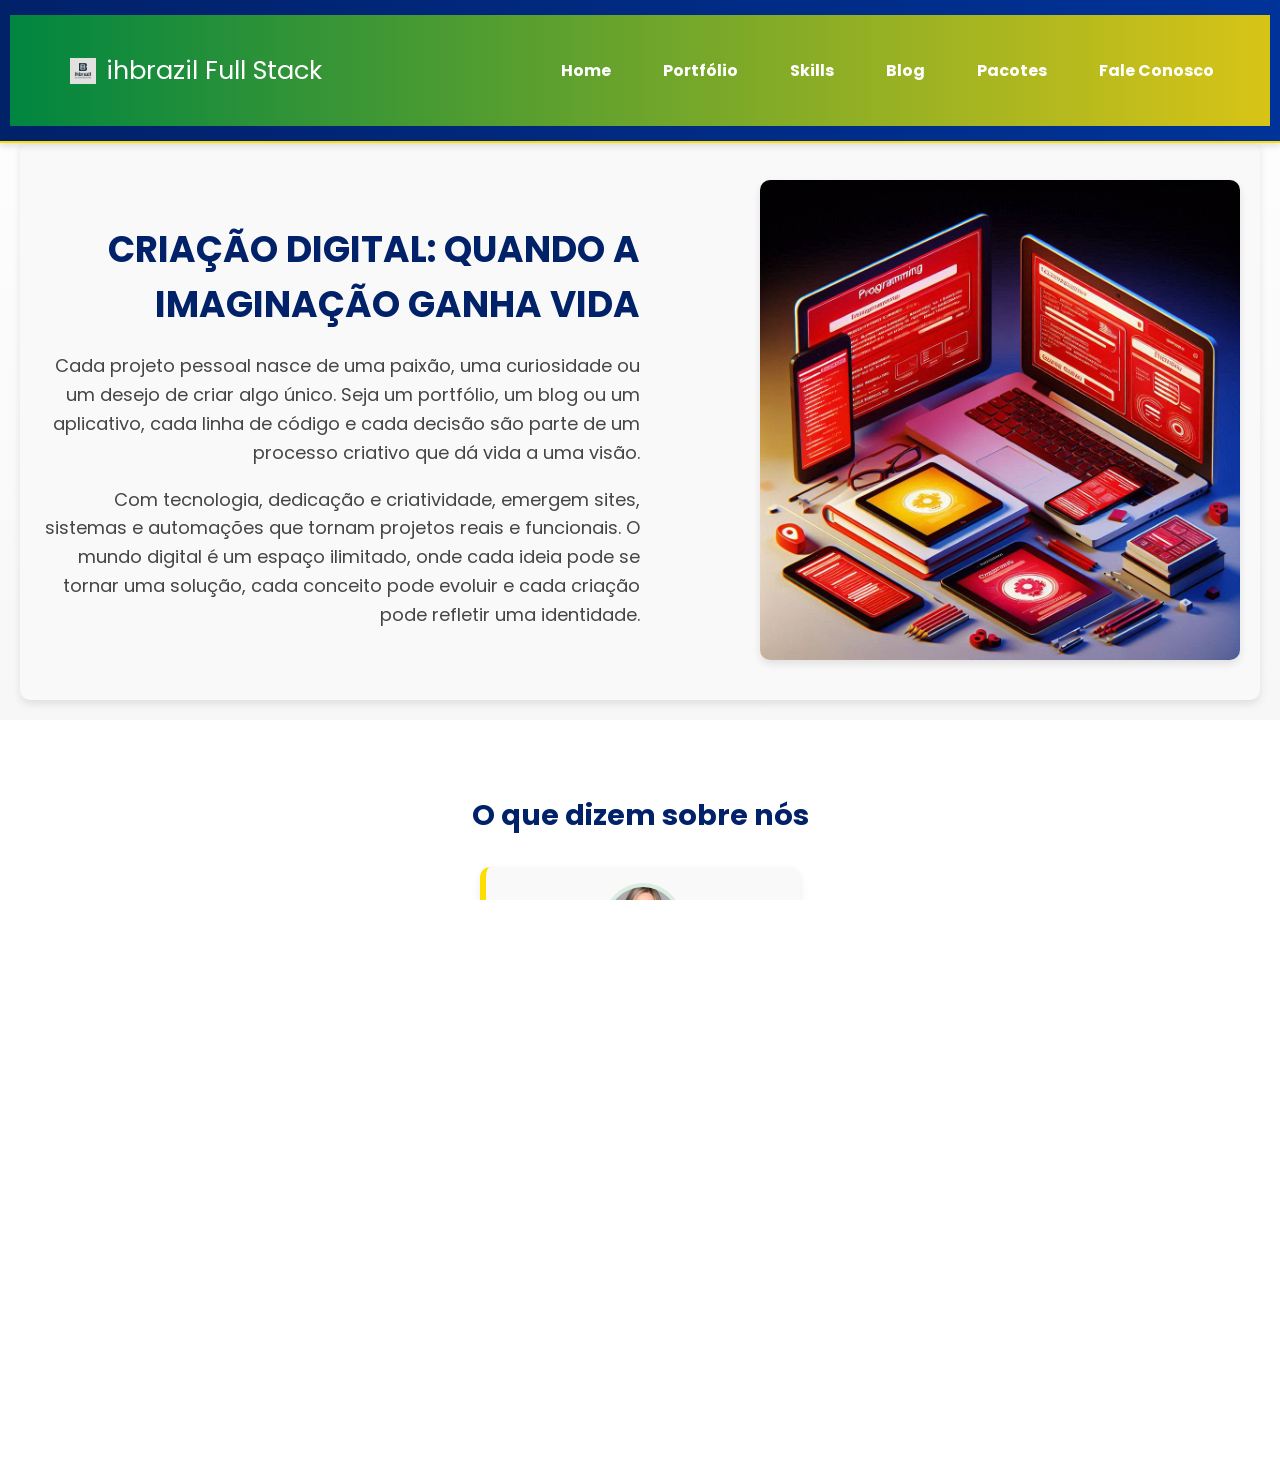
<file: index.html>
<!DOCTYPE html>
<html lang="pt-BR">
<head>
  <!-- Google Analytics -->
  <script async src="https://www.googletagmanager.com/gtag/js?id=G-8DPD3RJVDW"></script>
  <script>
    window.dataLayer = window.dataLayer || [];
    function gtag(){ dataLayer.push(arguments); }
    gtag('js', new Date());
    gtag('config', 'G-8DPD3RJVDW');
  </script>

  <!-- Meta Tags -->
  <meta charset="UTF-8" />
  <meta name="viewport" content="width=device-width, initial-scale=1.0" />
  <meta name="description" content="Desenvolvimento Full Stack de alto nível! A ihbrazil Full Stack cria soluções digitais completas com inovação e eficiência para sua empresa." />
  <meta name="keywords" content="Desenvolvimento Web, Full Stack, Automação, Chatbots, Marketing Digital, Inovação" />
  <meta name="author" content="ihbrazil Full Stack Developer" />

  <!-- Favicon -->
  <link rel="icon" href="./imagens/icones/favicon.ico" type="image/x-icon" />

  <!-- Fonts -->
  <link href="https://fonts.googleapis.com/css2?family=Poppins:wght@400;700&display=swap" rel="stylesheet" />

  <!-- Stylesheets -->
  <link rel="stylesheet" href="./css/estilos.css" />
  <link rel="stylesheet" href="./css/responsivo_celular.css" />
  <link rel="stylesheet" href="./css/responsivo_tablet.css" />
  <link rel="stylesheet" href="./css/menu_sanduiche.css" />

  <!-- Title -->
  <title>Portfólio ihbrazil Full Stack</title>
</head>
<body>
  <header class="topo">
    <nav class="navbar">
      <div class="container_logo">
        <img src="./imagens/ihbrazilfullstack-logo.jpg" alt="logo ihbrazil Full Stack" title="logo ihbrazil Full Stack" />
        <p>ihbrazil Full Stack</p>
      </div>

      <div class="menu" id="menu">
        <a href="index.html">Home</a>
        <a href="portfolio.html">Portfólio</a>
        <a href="skills.html">Skills</a>
        <a href="blog.html">Blog</a>
        <a href="pacotes.html">Pacotes</a>
        <a href="contato.html">Fale Conosco</a>
      </div>

      <button class="sanduiche" id="sanduiche" aria-label="Abrir menu">
        <span></span><span></span><span></span>
      </button>
    </nav>
  </header>

  <main>
    <section class="main-section">
      <div class="portfolio-text">
        <h1>Criação Digital: Quando a Imaginação Ganha Vida</h1>
        <p>Cada projeto pessoal nasce de uma paixão, uma curiosidade ou um desejo de criar algo único. Seja um portfólio, um blog ou um aplicativo, cada linha de código e cada decisão são parte de um processo criativo que dá vida a uma visão.</p>
        <p>Com tecnologia, dedicação e criatividade, emergem sites, sistemas e automações que tornam projetos reais e funcionais. O mundo digital é um espaço ilimitado, onde cada ideia pode se tornar uma solução, cada conceito pode evoluir e cada criação pode refletir uma identidade.</p>
      </div>

      <div class="portfolio-image">
        <img src="./imagens/agencia-de-tecnologia.png" alt="Imagem do portfólio" />
      </div>
    </section>

    <!-- Depoimentos -->
    <section class="depoimentos-section">
      <h2>O que dizem sobre nós</h2>
      <div class="depoimentos-carousel">
          <div class="depoimento">
          <img src="./imagens/maria.png" alt="Maria Fernanda" />
          <p>"A ihbrazil Full Stack modernizou nossa comunicação e marketing no turismo com tecnologia eficiente. A automação otimizou a experiência dos clientes. Recomendo!!"</p>
          <span><strong>– Maria Fernanda</strong><br />Guia de Turismo Nacional e Internacional</span>
          </div>
          <div class="depoimento">
          <img src="./imagens/rosania.png" alt="Rosania" />
          <p>"A ihbrazil Full Stack transformou nossa presença digital com um site moderno e automatizou nosso atendimento via WhatsApp. Revolucionou nossa comunicação!"</p>
          <span><strong>– Rosania (Rô)</strong><br />Agência Rô Turismo e Eventos</span>
          </div>
          <div class="depoimento">
          <img src="./imagens/img-2.png" alt="Cliente C" />
          <p>"Nos ajudaram a transformar nossa ideia em um site incrível! Atendimento e qualidade impecáveis. Recomendo fortemente!"</p>
          <span><strong>– Agência Rô Turismo e Eventos</strong></span>
          </div>
      </div>
    </section>

    <section>
      <div class="cta-buttons">
        <button onclick="window.location.href='contato.html#formulario-de-projeto'">
          Inicie seu projeto
        </button>
        <button onclick="window.open('https://api.whatsapp.com/send?phone=+5532991538912&text=Olá, gostaria de saber mais sobre os serviços oferecidos pela ihbrazil Agência Full Stack.', '_blank')">
          Fale pelo nosso WhatsApp
        </button>
      </div>
    </section>
  </main>

  <footer class="footer">
    <p>
      © 2025 ihbrazil Full Stack — Transformando ideias em realidade digital.
      <a href="https://www.devmedia.com.br/join/?member=isaias-36&ebook=manual" target="_blank" rel="noopener noreferrer">Seja um Programador DevMedia</a>
    </p>
  </footer>
  
  <!-- Scripts -->
  <script src="js/menuSanduiche.js"></script>
  <!--<script src="js/cadastraLeads.js"></script>-->
  <!-- Depoimentos automáticos -->
  <script src="js/depoimentosAutomaticos.js"></script>
</body>
</html>
</file>
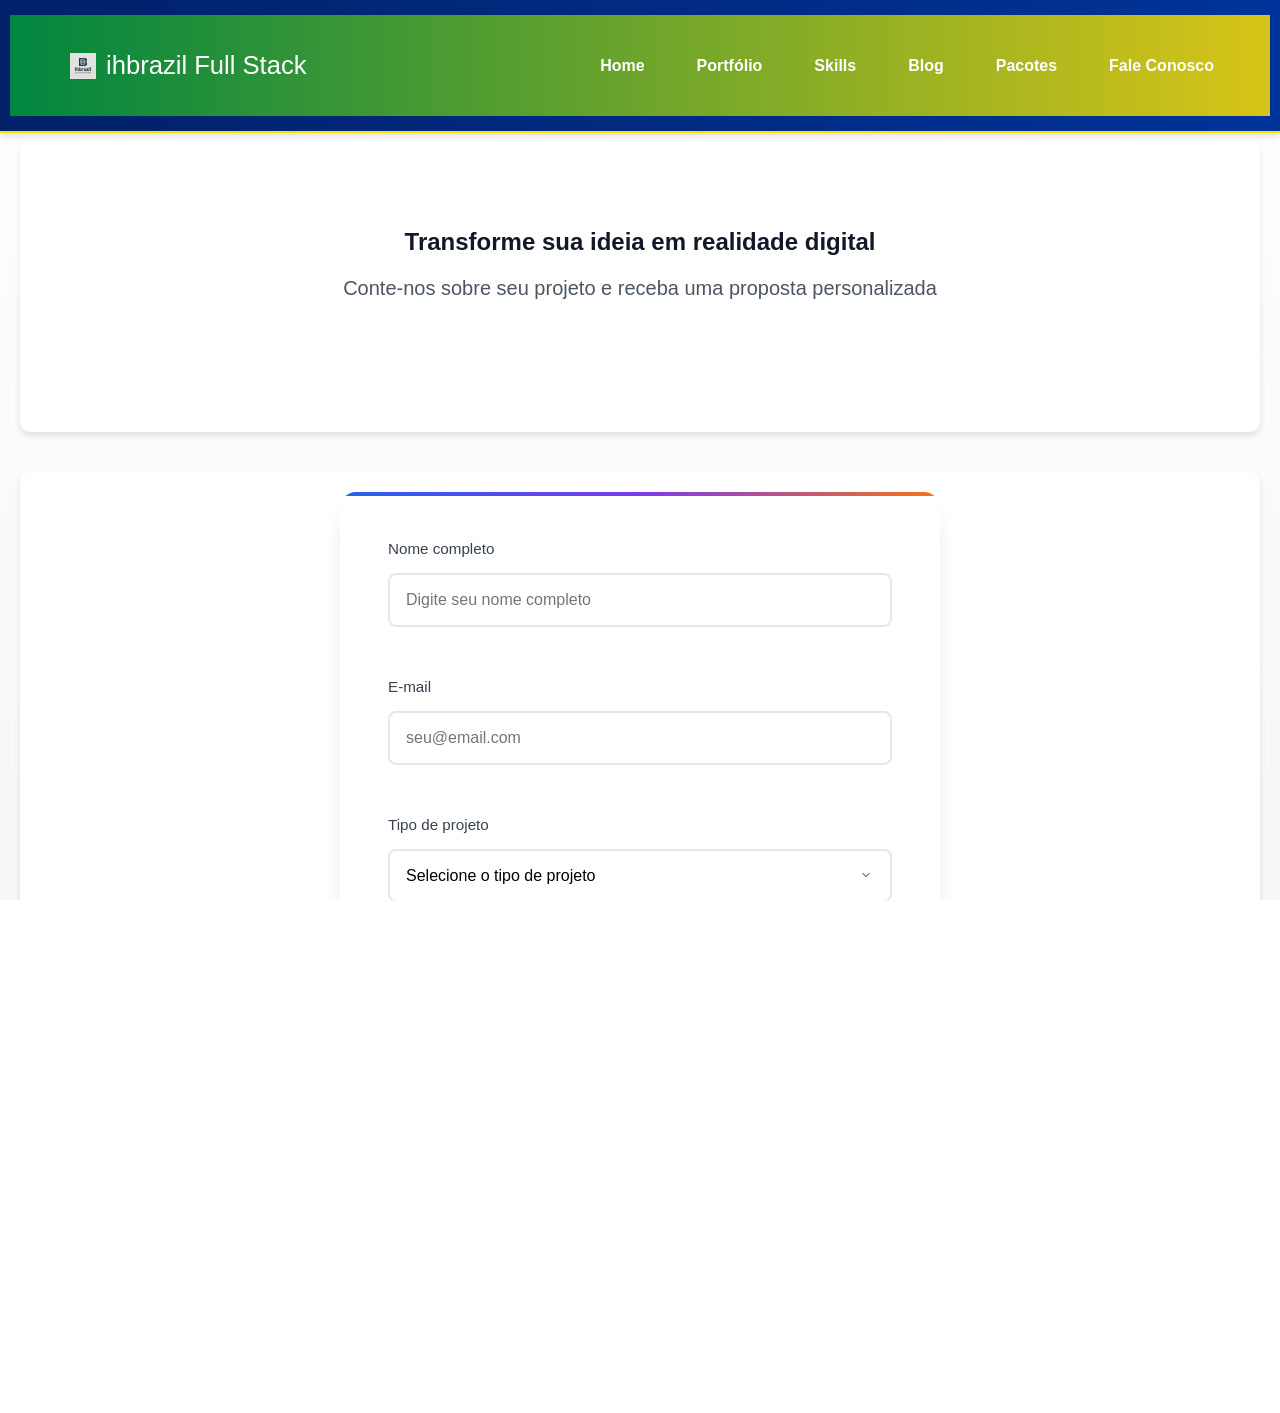
<file: contato.html>
<!DOCTYPE html>
<html lang="pt-BR">
<head>
    <!-- Google tag (gtag.js) -->
    <script async src="https://www.googletagmanager.com/gtag/js?id=G-8DPD3RJVDW"></script>
    <script>
        window.dataLayer = window.dataLayer || [];
        function gtag(){ dataLayer.push(arguments); }
        gtag('js', new Date());
        gtag('config', 'G-8DPD3RJVDW');
    </script>

    <!-- Meta Tags -->
    <meta charset="UTF-8" />
    <meta name="viewport" content="width=device-width, initial-scale=1.0" />
    <meta name="description" content="Entre em contato com a ihbrazil Full Stack. Soluções digitais completas com inovação e eficiência para o seu negócio." />
    <meta name="keywords" content="Contato, Full Stack, Desenvolvimento Web, Automação, WhatsApp, Marketing" />
    <meta name="author" content="ihbrazil Full Stack Developer" />
  
    <!-- Favicon -->
    <link rel="icon" href="./imagens/icones/favicon.ico" type="image/x-icon" />

    <!-- Fonts -->
    

    <!-- Stylesheets -->
    <link rel="stylesheet" href="./css/estilos.css" />
    <link rel="stylesheet" href="./css/responsivo_celular.css" />
    <link rel="stylesheet" href="./css/responsivo_tablet.css" />
    <link rel="stylesheet" href="./css/menu_sanduiche.css" />
    <link rel="stylesheet" href="./css/estilo-contato.css" />

    <!-- Title -->
    <title>Contato | ihbrazil Full Stack</title>
</head>

<body>
    <header class="topo">
        <nav class="navbar">
        <div class="container_logo">
            <img src="./imagens/ihbrazilfullstack-logo.jpg" alt="logo ihbrazil Full Stack" title="logo ihbrazil Full Stack" />
            <p>ihbrazil Full Stack</p>
        </div>

        <div class="menu" id="menu">
            <a href="index.html">Home</a>
            <a href="portfolio.html">Portfólio</a>
            <a href="skills.html">Skills</a>
            <a href="blog.html">Blog</a>
            <a href="pacotes.html">Pacotes</a>
            <a href="contato.html">Fale Conosco</a>
        </div>

        <button class="sanduiche" id="sanduiche" aria-label="Abrir menu">
            <span></span><span></span><span></span>
        </button>
        </nav>
    </header>

    <!-- Conteúdo Principal -->
    <main style="padding-top: 120px;">
        <!-- Seção de introdução -->
        <section class="container-hero">
            <div id="formulario-de-projeto" >
                <div class="hero-section">
                <h2 class="hero-title">Transforme sua ideia em realidade digital</h2>
                <p class="hero-subtitle">Conte-nos sobre seu projeto e receba uma proposta personalizada</p>
            </div>
        </section>

        <!-- Formulário de Projeto -->
        <section class="container-formulario">
        <div class="form-container">
            <form id="leadForm" class="lead-form">
            <div class="form-group">
                <label for="nome" class="form-label">Nome completo</label>
                <input 
                    type="text" 
                    id="nome" 
                    name="nome" 
                    class="form-input" 
                    placeholder="Digite seu nome completo"
                    required
                >
                <div class="error-message" id="nome-error"></div>
            </div>

            <div class="form-group">
                <label for="email" class="form-label">E-mail</label>
                <input 
                    type="email" 
                    id="email" 
                    name="email" 
                    class="form-input" 
                    placeholder="seu@email.com"
                    required
                >
                <div class="error-message" id="email-error"></div>
            </div>

            <div class="form-group">
                <label for="tipo_de_projeto" class="form-label">Tipo de projeto</label>
                <select 
                    id="tipo_de_projeto" 
                    name="tipo_de_projeto" 
                    class="form-select" 
                    required
                >
                    <option value="">Selecione o tipo de projeto</option>
                    <option value="Site Institucional">Site Institucional</option>
                    <option value="E-commerce">E-commerce</option>
                    <option value="Aplicação Web">Aplicação Web</option>
                </select>
                <div class="error-message" id="tipo_de_projeto-error"></div>
            </div>

            <div class="form-group">
                <label for="detalhes_adicionais" class="form-label">Detalhes adicionais</label>
                <textarea 
                    id="detalhes_adicionais" 
                    name="detalhes_adicionais" 
                    class="form-textarea" 
                    placeholder="Descreva seu projeto, funcionalidades desejadas, prazo, orçamento ou qualquer informação relevante..."
                    rows="5"
                    required
                ></textarea>
                <div class="error-message" id="detalhes_adicionais-error"></div>
            </div>

            <button type="submit" class="submit-btn" id="submitBtn">
                <span class="btn-text">Enviar Projeto</span>
                <div class="loading-spinner" id="loadingSpinner"></div>
            </button>
            </form>

            <div class="success-message" id="successMessage">
                <div class="success-icon">✓</div>
                <h3>Projeto enviado com sucesso!</h3>
                <p>Recebemos suas informações e entraremos em contato em breve.</p>
            </div>

            <div class="error-alert" id="errorAlert">
                <div class="error-icon">!</div>
                <h3>Erro ao enviar projeto</h3>
                <p id="errorMessage">Ocorreu um erro inesperado. Tente novamente.</p>
            </div>
        </div>
        
        </section>
    </main>
    <!-- Fim do Conteúdo Principal -->

    <footer class="footer">
        <p>
        © 2025 ihbrazil Full Stack — Transformando ideias em realidade digital.
        <a href="https://www.devmedia.com.br/join/?member=isaias-36&ebook=manual" target="_blank" rel="noopener noreferrer">Seja um Programador DevMedia</a>
        </p>
    </footer>

    <!-- Scripts -->
    <!-- Cadastro de Leads -->
    <script src="js/cadastraLeads.js"></script>
    <!-- Menu Sanduiche -->
    <script src="js/menuSanduiche.js"></script>
</body>
</html>
</file>
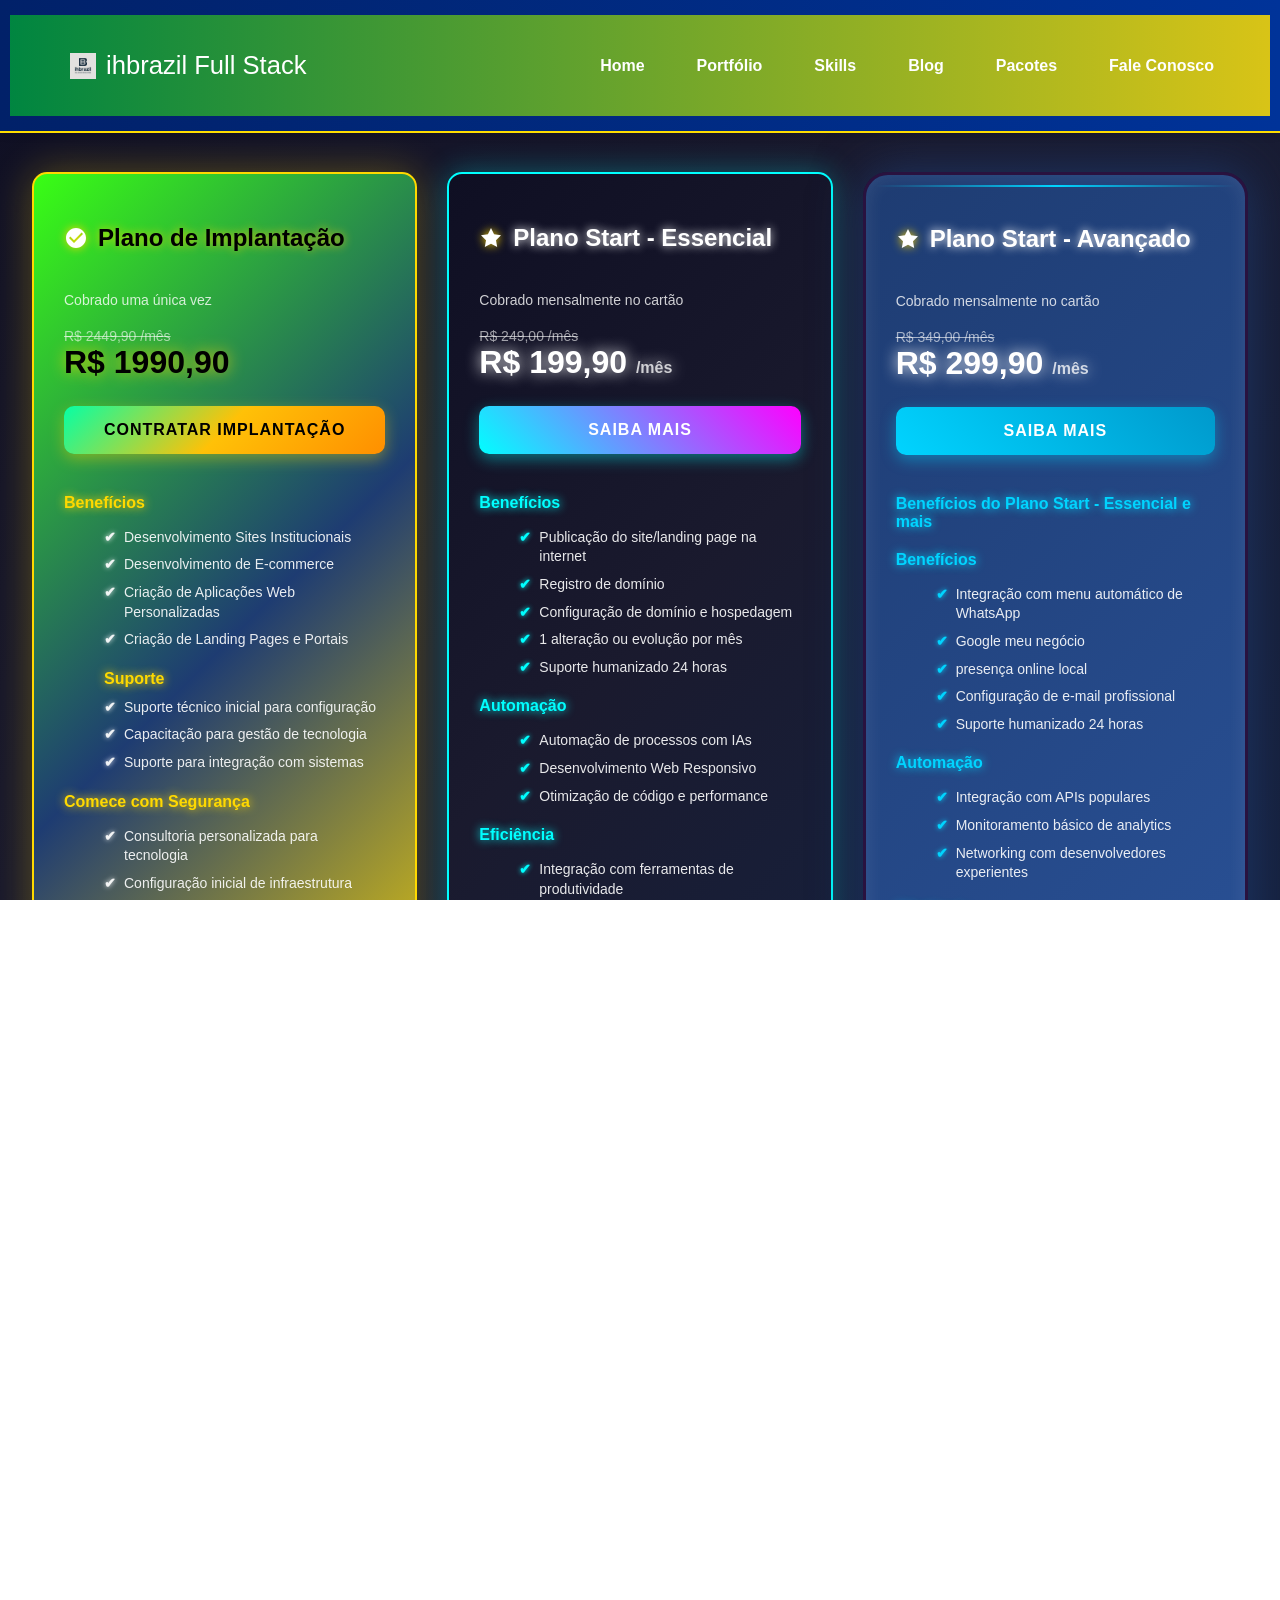
<file: pacotes.html>
<!DOCTYPE html>
<html lang="pt-BR">
<head>
    <!-- Google tag (gtag.js) -->
    <script
        async src="https://www.googletagmanager.com/gtag/js?id=G-8DPD3RJVDW">
    </script>
    <script>
        window.dataLayer = window.dataLayer || [];
        function gtag(){dataLayer.push(arguments);}
        gtag('js', new Date());

        gtag('config', 'G-8DPD3RJVDW');
    </script>
    <!-- Google tag (gtag.js) -->
    <!-- meta tags -->
    <meta charset="UTF-8">
    <meta
        name="viewport"
        content="width=device-width, initial-scale=1.0">
    <meta 
        name="description" 
        content="Banners de Preço - 4 Designs Premium para planos de implantação e serviços digitais. Descubra nossos pacotes com preços especiais e benefícios exclusivos."
    >
    <meta
        name="keywords"
        content="Banners de Preço, Planos de Implantação, Serviços Digitais, Preços Especiais, Benefícios Exclusivos"
    >
    <meta
        name="author"
        content="ihbrazil Full Stack Developer">
    <!-- Favicon -->
    <link rel="icon" href="./imagens/icones/favicon.ico" type="image/x-icon">
    <!-- Google Fonts -->
    <link href="https://fonts.googleapis.com/css2?family=Poppins:wght@400;700&display=swap" rel="stylesheet">
    <!-- css Stylesheets -->
    <link rel="stylesheet" href="./css/estilos.css">
    <link rel="stylesheet" href="./css/responsivo_celular.css">
    <link rel="stylesheet" href="./css/responsivo_tablet.css">
    <link rel="stylesheet" href="./css/menu_sanduiche.css">
    <link rel="stylesheet" href="./css/estilo-pacotes.css">
    <!-- Page Title -->
    <title>Banners de Preço - 4 Designs Premium</title>
</head>
<body>
    <!-- Cabeçalho padrão -->
    <header class="topo">
        <!-- Menu Sanduiche -->
        <nav class="navbar">
            <div class="container_logo">
              <img src="./imagens/ihbrazilfullstack-logo.jpg" alt="logo ihbrazil Full Stack" title="logo ihbrazil Full Stack">
              <p>ihbrazil Full Stack</p>
            </div>
            <div class="menu" id="menu">
                <a href="index.html">Home</a>
                <a href="portfolio.html">Portfólio</a>
                <a href="skills.html">Skills</a>
                <a href="blog.html">Blog</a>
                <a href="pacotes.html">Pacotes</a>
                <a href="contato.html">Fale Conosco</a>
            </div>
            <div class="sanduiche" id="sanduiche" aria-label="Open menu" tabindex="0">
                <span></span>
                <span></span>
                <span></span>
            </div>
        </nav>
        <!-- Fim do menu Sanduiche -->
    </header>

    <main>
        <!-- Pacotes Section -->
        <div class="container">
            <div class="banner-implantacao">
                <div class="plan-header">
                    <svg class="plan-icon" viewBox="0 0 24 24" fill="currentColor">
                        <path d="M12 2C6.48 2 2 6.48 2 12s4.48 10 10 10 10-4.48 10-10S17.52 2 12 2zm-2 15l-5-5 1.41-1.41L10 14.17l7.59-7.59L19 8l-9 9z"/>
                    </svg>
                    <h2 class="plan-title">Plano de Implantação</h2>
                </div>
                <p class="plan-subtitle">Cobrado uma única vez</p>
                <div class="price-section">
                    <div class="old-price">R$ 2449,90 /mês</div>
                    <div class="current-price">R$ 1990,90</div>
                </div>
                <button class="cta-button">Contratar Implantação</button>
                <div class="section-title">Benefícios</div>
                <ul class="features">
                    <li>Desenvolvimento Sites Institucionais</li>
                    <li>Desenvolvimento de E-commerce</li>
                    <li>Criação de Aplicações Web Personalizadas</li>
                    <li>Criação de Landing Pages e Portais</li>
                <div class="section-title">Suporte</div>    
                    <li>Suporte técnico inicial para configuração</li>
                    <li>Capacitação para gestão de tecnologia</li>
                    <li>Suporte para integração com sistemas</li>
                </ul>
                <div class="section-title">Comece com Segurança</div>
                <ul class="features">
                    <li>Consultoria personalizada para tecnologia</li>
                    <li>Configuração inicial de infraestrutura</li>
                    <li>Treinamento para uso de ferramentas digitais</li>
                    <li>Suporte técnico para dúvidas iniciais</li>
                    <li>Treinamento para escalabilidade do projeto</li>
                </ul>
            </div>

            <!-- Banner 1 - Cyber Neon Start -->
            <div class="banner-1">
                <div class="plan-header">
                    <svg class="plan-icon" viewBox="0 0 24 24" fill="currentColor">
                        <path d="M12 2l3.09 6.26L22 9.27l-5 4.87 1.18 6.88L12 17.77l-6.18 3.25L7 14.14 2 9.27l6.91-1.01L12 2z"/>
                    </svg>
                    <h2 class="plan-title">Plano Start - Essencial</h2>
                </div>
                <p class="plan-subtitle">Cobrado mensalmente no cartão</p>

                <div class="price-section">
                    <div class="old-price">R$ 249,00 /mês</div>
                    <div class="current-price">R$ 199,90 <span class="price-period">/mês</span></div>
                </div>

                <button class="cta-button">Saiba Mais</button>

                <div class="section-title">Benefícios</div>
                <ul class="features">
                    <li>Publicação do site/landing page na internet</li>
                    <li>Registro de domínio</li>
                    <li>Configuração de domínio e hospedagem</li>
                    <li>1 alteração ou evolução por mês</li>
                    <li>Suporte humanizado 24 horas</li>
                </ul>

                <div class="section-title">Automação</div>
                <ul class="features">
                    <li>Automação de processos com IAs</li>
                    <li>Desenvolvimento Web Responsivo</li>
                    <li>Otimização de código e performance</li>
                </ul>

                <div class="section-title">Eficiência</div>
                <ul class="features">
                    <li>Integração com ferramentas de produtividade</li>
                    <li>Automação de processos internos com APIs</li>
                    <li>Monitoramento básico de desempenho</li>
                </ul>
            </div>

            <!-- Banner 2 - Electric Blue Start -->
            <div class="banner-2">
                <div class="plan-header">
                    <svg class="plan-icon" viewBox="0 0 24 24" fill="currentColor">
                        <path d="M12 2l3.09 6.26L22 9.27l-5 4.87 1.18 6.88L12 17.77l-6.18 3.25L7 14.14 2 9.27l6.91-1.01L12 2z"/>
                    </svg>
                    <h2 class="plan-title">Plano Start - Avançado</h2>
                </div>
                <p class="plan-subtitle">Cobrado mensalmente no cartão</p>

                <div class="price-section">
                    <div class="old-price">R$ 349,00 /mês</div>
                    <div class="current-price">R$ 299,90 <span class="price-period">/mês</span></div>
                </div>

                <button class="cta-button">Saiba Mais</button>

                <div class="section-title">Benefícios do Plano Start - Essencial e mais</div>

                <div class="section-title">Benefícios</div>
                <ul class="features">
                    <li>Integração com menu automático de WhatsApp</li>
                    <li>Google meu negócio</li>
                    <li>presença online local</li>
                    <li>Configuração de e-mail profissional</li>
                    <li>Suporte humanizado 24 horas</li>
                </ul>

                <div class="section-title">Automação</div>
                <ul class="features">
                    <li>Integração com APIs populares</li>
                    <li>Monitoramento básico de analytics</li>
                    <li><bold>Networking</bold> com desenvolvedores experientes</li>
                </ul>

                <div class="section-title">Eficiência</div>
                <ul class="features">
                    <li>Integração com redes sociais e serviços digitais</li>
                    <li>Configuração de painel administrativo personalizado</li>
                    <li>Suporte humanizado para dúvidas e ajustes</li>
                </ul>
            </div>

            <!-- Banner 3 - Miami Vice Prime -->
            <div class="banner-3">
                <div class="plan-header">
                    <svg class="plan-icon" viewBox="0 0 24 24" fill="currentColor">
                        <path d="M12 2C6.48 2 2 6.48 2 12s4.48 10 10 10 10-4.48 10-10S17.52 2 12 2zm-2 15l-5-5 1.41-1.41L10 14.17l7.59-7.59L19 8l-9 9z"/>
                    </svg>
                    <h2 class="plan-title">Plano Prime - Standard</h2>
                </div>
                <p class="plan-subtitle">Cobrado mensalmente no cartão</p>

                <div class="price-section">
                    <div class="old-price">R$ 449,90 /mês</div>
                    <div class="current-price">R$ 399,80 <span class="price-period">/mês</span></div>
                </div>

                <button class="cta-button">Saiba Mais</button>

                <div class="section-title">Benefícios do Plano Start - Avançado e mais</div>

                <div class="section-title">Mapeamento de comportamento do usuário</div>
                <ul class="features">
                    <li>Testes A/B para otimização</li>
                    <li>Mapa de calor</li>
                    <li>Medir tráfico do site</li>
                    <li>Relatórios mensais de desempenho</li>
                </ul>

                <div class="section-title">Google Analytics e Marketing Digital</div>
                <ul class="features">
                    <li>Configuração avançada do Google Analytics</li>
                    <li>Relatórios personalizados de marketing</li>
                    <li>Estratégias de SEO e presença digital</li>
                    <li>Campanhas de anúncios otimizadas</li>
                </ul>

                <div class="section-title">Conecte-se ao Mercado com Prime</div>
                <ul class="features">
                    <li>Suporte técnico especializado</li>
                    <li>Relatórios e métricas de desempenho</li>
                    <li>Estratégias para inovação contínua</li>
                </ul>
            </div>

            <!-- Banner 4 - Dark Neon Prime -->
            <div class="banner-4">
                <div class="plan-header">
                    <svg class="plan-icon" viewBox="0 0 24 24" fill="currentColor">
                        <path d="M12 2C6.48 2 2 6.48 2 12s4.48 10 10 10 10-4.48 10-10S17.52 2 12 2zm-2 15l-5-5 1.41-1.41L10 14.17l7.59-7.59L19 8l-9 9z"/>
                    </svg>
                    <h2 class="plan-title">Plano Prime - Premium</h2>
                </div>
                <p class="plan-subtitle">Cobrado mensalmente no cartão</p>

                <div class="price-section">
                    <div class="old-price">R$ 1449,90 /mês</div>
                    <div class="current-price">R$ 999,80 <span class="price-period">/mês</span></div>
                </div>

                <button class="cta-button">Saiba Mais</button>

                <div class="section-title">Benefícios do Plano Prime - Standard e mais</div>

                <div class="section-title">Benefícios</div>
                <ul class="features">
                    <li>captação de leads - Aprenda a captar clientes</li>
                    <li>envio de newsletter</li>
                    <li>sistema de gestão de leads</li>
                    <li>configuração de servidores e bancos de dados</li>
                    <li>Otimização de performance e segurança</li>
                </ul>

                <div class="section-title">Infraestrutura Tecnológica</div>
                <ul class="features">
                    <li>Gerenciamento de banco de dados e servidores</li>
                    <li>Implementação de segurança avançada</li>
                    <li>Escalabilidade para projetos de alto tráfego</li>
                </ul>

                <div class="section-title">Desenvolvimento Full Stack</div>
                <ul class="features">
                    <li>Criação de sistemas personalizados</li>
                    <li>Desenvolvimento de APIs e integração com plataformas externas</li>
                    <li>Otimização de código para alta performance</li>
                </ul>
            </div>
        </div>
    </main>
    <!-- Footer -->
     <footer class="footer">
        <p>
        © 2025 ihbrazil Full Stack - Transformando ideias em realidade digital.
        <a href="https://www.devmedia.com.br/join/?member=isaias-36&ebook=manual" target="_blank">Seja um Programador DevMedia</a>
        </p>
    </footer>
    <!-- Scripts  -->
    <script src="js/menuSanduiche.js"></script>
</body>
</html>
</file>
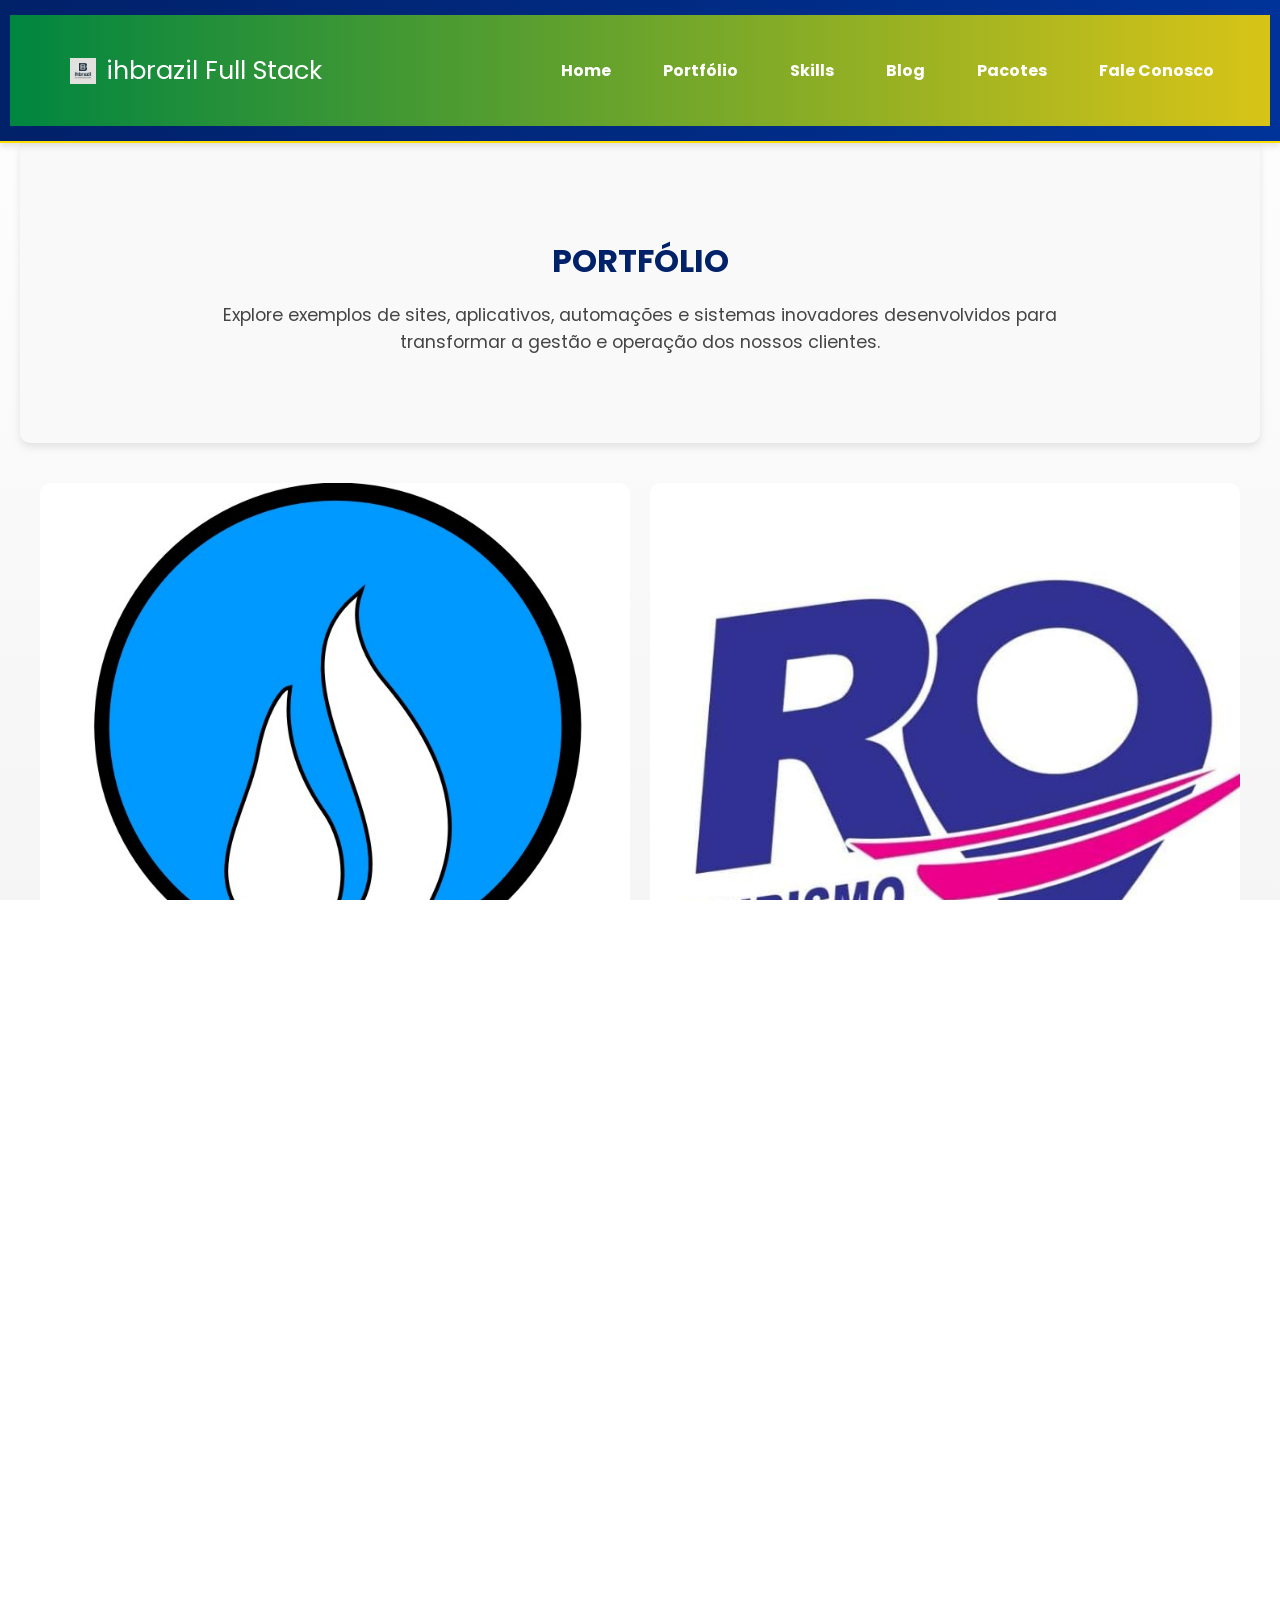
<file: portfolio.html>
<!DOCTYPE html>
<html lang="pt-BR">
<head>
    <!-- Google tag -->
    <script async src="https://www.googletagmanager.com/gtag/js?id=G-8DPD3RJVDW"></script>
    <script>
      window.dataLayer = window.dataLayer || [];
      function gtag(){ dataLayer.push(arguments); }
      gtag('js', new Date());
      gtag('config', 'G-8DPD3RJVDW');
    </script>

    <!-- Meta Tags -->
    <meta charset="UTF-8" />
    <meta name="viewport" content="width=device-width, initial-scale=1.0" />
    <meta name="description" content="Portfólio de projetos da ihbrazil Full Stack: sites, sistemas, automações e mais." />
    <meta name="keywords" content="Portfólio, Full Stack, Web, Aplicações, Automação, Desenvolvimento" />
    <meta name="author" content="ihbrazil Full Stack Developer" />
    
    <!-- Favicon -->
    <link rel="icon" href="./imagens/icones/favicon.ico" type="image/x-icon" />

    <!-- Google Fonts -->
    <link href="https://fonts.googleapis.com/css2?family=Poppins:wght@400;700&display=swap" rel="stylesheet" />

    <!-- Stylesheets -->
    <link rel="stylesheet" href="./css/estilos.css" />
    <link rel="stylesheet" href="./css/responsivo_celular.css" />
    <link rel="stylesheet" href="./css/responsivo_tablet.css" />
    <link rel="stylesheet" href="./css/menu_sanduiche.css" />
    <link rel="stylesheet" href="./css/estilo-portfolio.css" />

    <!-- Title -->
    <title>Portfólio | ihbrazil Full Stack</title>
</head>

<body>
  <header class="topo">
    <nav class="navbar">
      <div class="container_logo">
        <img src="./imagens/ihbrazilfullstack-logo.jpg" alt="logo ihbrazil Full Stack" />
        <p>ihbrazil Full Stack</p>
      </div>

      <div class="menu" id="menu">
        <a href="index.html">Home</a>
        <a href="portfolio.html">Portfólio</a>
        <a href="skills.html">Skills</a>
        <a href="blog.html">Blog</a>
        <a href="pacotes.html">Pacotes</a>
        <a href="contato.html">Fale Conosco</a>
      </div>

      <button class="sanduiche" id="sanduiche" aria-label="Abrir menu">
        <span></span><span></span><span></span>
      </button>
    </nav>
  </header>

  <main style="padding-top: 120px;">
    <section class="main-section">
      <div class="portfolio-text examples-portfolio">
        <h1>Portfólio</h1>
        <p>Explore exemplos de sites, aplicativos, automações e sistemas inovadores desenvolvidos para transformar a gestão e operação dos nossos clientes.</p>
      </div>
    </section>

    <!-- Galeria de imagens -->
    <section class="portfolio_section">
      <div class="container">
        <div class="linha-de-imagem">
          <div class="container_imagem">
            <img src="./imagens/img-1.png" alt="Projeto Prevênus" class="image" />
            <div class="overlay">
              <div class="botao_imagem">
                <a href="https://prevenus.com.br" target="_blank">Veja mais</a>
              </div>
            </div>
          </div>

          <div class="container_imagem">
            <img src="./imagens/img-2.png" alt="Site Ro Turismo" class="image" />
            <div class="overlay">
              <div class="botao_imagem">
                <a href="https://ro-turismo-eventos.vercel.app/" target="_blank">Veja mais</a>
              </div>
            </div>
          </div>
        </div>

        <div class="linha-de-imagem">
          <div class="container_imagem">
            <img src="./imagens/img-3.png" alt="Área de downloads Prevênus" class="image" />
            <div class="overlay">
              <div class="botao_imagem">
                <a href="https://www.prevenus.com.br/Downloads" target="_blank">Veja mais</a>
              </div>
            </div>
          </div>

          <div class="container_imagem">
            <img src="./imagens/img-4.png" alt="Sistema interno Prevênus" class="image" />
            <div class="overlay">
              <div class="botao_imagem">
                <a href="https://www.prevenus.com.br/Downloads" target="_blank">Veja mais</a>
              </div>
            </div>
          </div>

          <div class="container_imagem">
            <img src="./imagens/img-5.png" alt="Palpiteiro App" class="image" />
            <div class="overlay">
              <div class="botao_imagem">
                <a href="https://palpiteiro-flex-puce.vercel.app/" target="_blank">Veja mais</a>
              </div>
            </div>
          </div>
        </div>

        <div class="botao">
          <a href="https://github.com/Ihbrazil" target="_blank">Veja mais no GitHub</a>
        </div>
      </div>
    </section>

    <!-- Repositórios do GitHub -->
    <section class="github-section">
      <h2 class="titulo">Projetos do GitHub</h2>
      <div id="repositorios" class="repositorio-container"></div>
    </section>
  </main>

  <footer class="footer">
    <p>
      © 2025 ihbrazil Full Stack — Transformando ideias em realidade digital.
      <a href="https://www.devmedia.com.br/join/?member=isaias-36&ebook=manual" target="_blank">Seja um Programador DevMedia</a>
    </p>
  </footer>

  <!-- GitHub API -->
  <script>
    async function carregarRepositorios() {
      try {
        const resposta = await fetch("https://api.github.com/users/ihbrazil/repos");
        const repositorios = await resposta.json();
        const container = document.getElementById("repositorios");

        repositorios.slice(0, 6).forEach(repo => {
          const card = document.createElement("div");
          card.className = "repositorio-card";
          card.innerHTML = `
            <h3>${repo.name}</h3>
            <p>${repo.description || "Projeto sem descrição."}</p>
            <a href="${repo.html_url}" target="_blank">Ver no GitHub</a>
          `;
          container.appendChild(card);
        });
      } catch (e) {
        console.error("Erro ao carregar repositórios:", e);
      }
    }

    carregarRepositorios();
  </script>

  <script src="js/menuSanduiche.js"></script>
</body>
</html>
</file>
<file: css/estilos.css>
/* ================================
   ESTILOS GERAIS
================================ */
/* Layout base */
* {
  box-sizing: border-box;
}

html, body {
  height: 100%;
  margin: 0;
  padding: 0;
  font-family: 'Poppins', sans-serif;
  background: linear-gradient(to bottom, #ffffff, #f5f5f5);
  max-width: 100vw;
  overflow-x: hidden;
}

body {
  display: flex;
  flex-direction: column;
}

main {
  flex: 1;
  display: flex;
  flex-direction: column;
  padding-top: 120px; /* altura do topo fixo */
}

/* ================================
   TOPO FIXO
================================ */
.topo {
  background: linear-gradient(to right, #012169, #003399);
  padding: 15px 10px;
  border-bottom: 2px solid #fedd00;
  position: fixed;
  top: 0;
  left: 0;
  width: 100%;
  z-index: 10;
  box-shadow: 0 4px 6px rgba(0, 0, 0, 0.1);
}

/* ================================
   LOGO E MENU
================================ */
.container_logo {
  display: flex;
  align-items: center;
  justify-content: center;
  padding: 20px;
  flex-wrap: wrap;
  gap: 10px;
}

.container_logo img {
  width: 26px;
  height: 26px;
}

.container_logo p {
  color: #fff;
  font-size: 1.6rem;
  margin: 0;
}

.menu {
  display: flex;
  justify-content: center;
  flex-wrap: wrap;
  gap: 1rem;
  padding: 10px 0;
}

.menu a {
  text-decoration: none;
  color: #fff;
  font-weight: bold;
  padding: 0.75rem 1.25rem;
  transition: color 0.3s ease;
}

.menu a:hover {
  color: #fedd00;
}

/* ================================
   SEÇÃO PRINCIPAL
================================ */
.main-section {
  display: flex;
  flex-direction: row;
  flex-wrap: wrap;
  justify-content: flex-end;
  align-items: center;
  text-align: right;
  padding: 40px 20px;
  background-color: #f9f9f9;
  border-radius: 10px;
  margin: 20px;
  gap: 10%;
  box-shadow: 0 4px 8px rgba(0, 0, 0, 0.1);
}

.portfolio-text {
  flex: 1;
  max-width: 60%;
}

.portfolio-text h1 {
  font-size: 36px;
  color: #012169;
  margin-bottom: 20px;
  text-transform: uppercase;
}

.portfolio-text p {
  font-size: 18px;
  color: #454545;
  line-height: 1.6;
}

/* ================================
   IMAGEM
================================ */
.portfolio-image {
  flex: 1;
  max-width: 40%;
  display: flex;
  justify-content: flex-end;
}

.portfolio-image img {
  max-width: 100%;
  height: auto;
  border-radius: 10px;
  box-shadow: 0 4px 8px rgba(0, 0, 0, 0.1);
  transition: transform 0.3s ease;
}

.portfolio-image img:hover {
  transform: scale(1.05);
}

/* ================================
   BOTÕES DE AÇÃO
================================ */
.cta-buttons {
  display: flex;
  flex-direction: row;
  justify-content: center;
  align-items: center;
  gap: 15px;
  margin: 20px 0;
}

.cta-buttons button{
  padding: 12px 30px;
  font-size: 18px;
  border: none;
  border-radius: 5px;
  background-color: #fedd00;
  color: #012169;
  font-weight: bold;
  cursor: pointer;
  transition: all 0.3s ease-in-out;
  box-shadow: 0 4px 6px rgba(0, 0, 0, 0.1);
}

.cta-buttons button:hover {
  background-color: #012169;
  color: #fff;
  transform: translateY(-2px);
  box-shadow: 0 6px 10px rgba(0, 0, 0, 0.2);
}

/* ================================
   FORMULÁRIO
================================ */
.container-formulario {
  background-color: #fff;
  border-radius: 10px;
  box-shadow: 0 4px 6px rgba(0, 0, 0, 0.1);
  padding: 20px;
  margin: 20px;
}

.container-formulario h2 {
  font-size: 24px;
  margin-bottom: 20px;
}

form label {
  display: block;
  margin-bottom: 8px;
  font-weight: bold;
  color: #012169;
}

form input,
form select,
form textarea {
  width: 100%;
  padding: 10px;
  margin-bottom: 15px;
  border: 1px solid #ccc;
  border-radius: 5px;
  font-size: 16px;
}

form button[type="submit"] {
  background-color: #fedd00;
  color: #012169;
  font-size: 18px;
  padding: 12px 20px;
  border: none;
  border-radius: 5px;
  cursor: pointer;
  transition: background-color 0.3s ease;
}

form button[type="submit"]:hover {
  background-color: #012169;
  color: #fff;
}

/* ================================
   RODAPÉ
================================ */
footer {
  background: linear-gradient(to right, #012169, #003399);
  color: #f5f5f5;
  text-align: center;
  padding: 20px;
  font-size: 16px;
  text-shadow: 1px 1px 2px rgba(0, 0, 0, 0.3);
}

.footer a {
  color: #fedd00;
  text-decoration: none;
  transition: color 0.3s ease;
}

/* ================================
   RESPONSIVIDADE
================================ */
@media only screen and (max-width: 600px) {
  main {
    padding-top: 140px;
  }

  .container_logo {
    flex-direction: column;
    text-align: center;
  }

  .menu {
    flex-direction: column;
    align-items: center;
  }

  .main-section {
    flex-direction: column;
    text-align: center;
    padding: 20px 12px;
    gap: 20px;
  }

  .portfolio-text {
    max-width: 100%;
    margin-bottom: 10px;
  }

  .portfolio-text h1 {
    font-size: 24px;
    margin-bottom: 10px;
    line-height: 1.2;
  }

  .portfolio-text p {
    font-size: 14.5px;
    line-height: 1.4;
    margin: 5px 0;
  }

  .portfolio-image {
    max-width: 90%;
    justify-content: center;
    margin: 0;
  }

  .cta-buttons {
    flex-direction: column;
    gap: 10px;
  }

  .cta-buttons button {
    font-size: 16px;
    padding: 10px;
  }
}

/* ================================
   DEPOIMENTOS
================================ */
.depoimentos-section {
  padding: 50px 20px;
  background-color: #ffffff;
  text-align: center;
}

.depoimentos-section h2 {
  font-size: 1.8rem;
  margin-bottom: 30px;
  color: #012169;
}

.depoimentos-carousel {
  display: flex;
  flex-wrap: wrap;
  gap: 24px;
  justify-content: center;
}

.depoimento {
  background: #f9f9f9;
  border-left: 6px solid #fedd00;
  border-radius: 10px;
  padding: 20px;
  width: 320px;
  box-shadow: 0 4px 10px rgba(0,0,0,0.08);
  text-align: center;
  position: relative;
  display: none; /* controlado via JS */
}

.depoimento img {
  width: 72px;
  height: 72px;
  object-fit: cover;
  border-radius: 50%;
  margin-bottom: 15px;
  box-shadow: 0 0 0 4px #00973920;
}

.depoimento p {
  font-size: 0.95rem;
  color: #333;
  margin-bottom: 10px;
  font-style: italic;
  line-height: 1.5;
}

.depoimento span {
  font-size: 0.85rem;
  color: #555;
}
</file>
<file: css/responsivo_celular.css>
/* Configuração para dispositivos móveis (tela pequena) */
@media only screen and (max-width: 600px) {
    /* Topo da página */
    .topo {
      padding: 10px 5px; /* Reduz o espaçamento interno */
      border-bottom: 1px solid #fedd00; /* Cor amarela bandeira do Brasil*/; /* Diminui a espessura da borda */
      box-shadow: 0 2px 4px rgba(0, 0, 0, 0.1); /* Sombra mais leve */
    }
  
    .container_logo {
      flex-direction: row; /* Alinha os elementos em coluna */
      padding: 10px; /* Reduz o padding */
    }
  
    .container_logo img {
      width: 20px; /* Reduz o tamanho da imagem */
      height: 20px;
      margin-bottom: 5px; /* Adiciona espaçamento inferior */
    }
  
    .container_logo p {
      font-size: 18px; /* Reduz o tamanho da fonte */
      text-align: center; /* Centraliza o texto */
    }
  
    .links {
      font-size: 14px; /* Reduz o tamanho da fonte dos links */
      padding: 5px; /* Adiciona espaçamento interno */
    }
  
    .container_img_divulgacao img {
      max-width: 90%; /* Limita o tamanho da imagem no topo */
      height: auto; /* Mantém a proporção da imagem */
    }
  
    /* Seção apresentação da página */
    .secao_apresentacao {
      padding: 100px 10px 50px; /* Reduz o espaçamento interno */
      gap: 20px; /* Diminui o espaço entre os elementos */
    }
  
    .container_texto_apresentacao {
      max-width: 100%; /* Garante que ocupe toda a largura da tela */
      padding: 0 10px; /* Adiciona espaçamento lateral interno */
    }
  
    .container_texto_apresentacao h1 {
      font-size: 24px; /* Reduz o tamanho da fonte para títulos */
      letter-spacing: 1.5px; /* Ajusta o espaçamento entre letras */
      margin-bottom: 15px; /* Diminui o espaçamento inferior */
      text-align: center; /* Centraliza o texto */
    }
  
    .container_texto_apresentacao p {
      font-size: 16px; /* Texto menor para melhor adaptação */
      line-height: 1.4em; /* Ajusta o espaçamento entre as linhas */
      padding: 0 10px; /* Adiciona espaçamento lateral interno */
      text-align: center; /* Centraliza o texto */
    }
  
    .lista_servicos {
      flex-direction: column; /* Reorganiza itens em uma única coluna */
      gap: 15px; /* Diminui o espaçamento entre os itens */
    }
  
    .lista_servicos li {
      flex: 1 1 100%; /* Faz cada item ocupar toda a largura */
      padding: 10px; /* Reduz o espaçamento interno */
      justify-content: flex-start; /* Alinha os itens à esquerda */
    }
  
    .lista_servicos li img {
      margin-right: 8px; /* Reduz a distância entre o ícone e o texto */
      width: 20px; /* Reduz o tamanho do ícone */
      height: 20px;
    }
  
    .lista_servicos li p {
      font-size: 14px; /* Fonte menor para se adaptar ao espaço */
    }
  
    .container_img_guia {
      max-width: 100%; /* Garante que a imagem ocupe toda a largura disponível */
    }
  
    .container_img_guia img {
      border-radius: 8px; /* Adiciona bordas arredondadas */
      width: 100%; /* Mantém proporção da imagem */
      height: auto; /* Ajusta altura automaticamente */
    }
  
    /* Seção beneficios */
    .secao_beneficios {
      padding: 30px 10px; /* Reduz o padding para caber melhor na tela */
      gap: 20px; /* Menor espaçamento entre os elementos */
    }
  
    .secao_beneficios div h2 {
      font-size: 20px; /* Reduz o tamanho do título */
      margin-bottom: 15px; /* Diminui o espaçamento abaixo do título */
      text-align: center; /* Centraliza o texto para melhorar o layout */
    }
  
    .lista_beneficios {
      flex-direction: column; /* Alinha os itens em uma única coluna */
      gap: 15px; /* Reduz o espaçamento entre os itens */
      width: 100%; /* Garante que ocupe toda a largura disponível */
    }
  
    .lista_beneficios li {
      flex: 1 1 100%; /* Cada item ocupa a largura total */
      padding: 10px; /* Espaçamento interno ajustado */
      font-size: 14px; /* Reduz o tamanho da fonte */
      text-align: left; /* Mantém o alinhamento à esquerda */
    }
  
    /* Seção destinos */
    .secao_destinos {
      padding: 30px 10px; /* Reduz o espaçamento interno */
      gap: 20px; /* Reduz o espaço entre os elementos */
    }
  
    .container_destinos {
      flex-direction: column; /* Alinha os cartões em coluna */
      gap: 20px; /* Menor espaçamento entre os cartões */
    }
  
    .card_destinos {
      flex: 1 1 100%; /* Cada cartão ocupa toda a largura */
      border: 1px solid gainsboro;
      padding: 10px; /* Adiciona padding para melhor espaçamento */
    }
  
    .card_destinos h3 {
      font-size: 18px; /* Reduz o tamanho do título */
      padding: 10px 0px; /* Menor espaçamento */
    }
  
    .card_destinos img {
      width: 100%; /* Garante que a imagem preencha o cartão */
      height: auto; /* Mantém a proporção da imagem */
      border-radius: 5px; /* Adiciona cantos arredondados */
    }
  
    .card_destinos p {
      font-size: 14px; /* Fonte menor para melhor legibilidade */
      line-height: 20px; /* Ajusta o espaçamento entre linhas */
      padding: 0px 10px 10px; /* Reduz o espaçamento interno */
    }
  
    .moldura {
      height: auto; /* Ajusta a altura automaticamente */
      padding: 10px; /* Reduz o padding interno */
    }
  
    .subtitulo {
      font-size: 18px; /* Reduz o tamanho da fonte do subtítulo */
      padding: 10px 0px; /* Menor espaçamento inferior */
    }
  
    .info {
      font-size: 14px; /* Reduz o tamanho do texto */
      line-height: 20px; /* Ajusta o espaçamento entre linhas */
      padding: 0px 10px 10px; /* Menor espaçamento interno */
    }
  
    /* Seção de contatos */
    .secao_informacoes {
      padding: 30px 10px; /* Reduz o padding para caber melhor na tela */
      gap: 20px; /* Reduz o espaçamento entre os elementos */
    }
  
    .container_informacoes {
      flex-direction: column; /* Alinha os elementos em coluna */
      align-items: center; /* Centraliza os elementos */
      gap: 20px; /* Espaçamento menor entre os itens */
      width: 100%; /* Garante que ocupe toda a largura */
    }
  
    .lista_horarios {
      margin-top: 20px; /* Reduz a margem superior */
      line-height: 25px; /* Ajusta o espaçamento entre as linhas */
      font-size: 12px; /* Tamanho menor para melhor ajuste */
    }
  
    .agenda {
      line-height: 18px; /* Reduz o espaçamento entre as linhas */
      padding: 0 10px; /* Adiciona espaçamento interno */
    }
  
    .agenda p {
      margin-top: 8px; /* Reduz o espaçamento superior */
      font-size: 14px; /* Ajusta o tamanho da fonte */
    }
  
    .agenda_telefones {
      gap: 10px; /* Menor espaçamento entre os itens */
      margin-top: 20px; /* Ajuste na margem superior */
    }
  
    .agenda_telefones li {
      flex-direction: row; /* Alinha os itens verticalmente */
      text-align: center; /* Centraliza o conteúdo */
      align-items: center;
    }

    .agenda_telefones li a {
      font-size: 16px; /* Reduz o tamanho da fonte para melhor encaixe */
      padding: 1%;
      align-items: center;
    }

    .icone_whatsapp {
      width: 25px;
      height: 25px; /* Ajusta o tamanho para telas menores */
    }
  
    .card {
      flex-direction: column; /* Alinha os itens em coluna */
      align-items: center; /* Centraliza os elementos */
    }
  
    .card figure {
      width: 60px; /* Reduz o tamanho da figura */
      height: 60px;
    }
  
    .card div {
      font-size: 12px; /* Reduz o tamanho da fonte */
      text-align: center; /* Centraliza o texto */
    }
  
    /* Seção Redes Sociais */
      .secao_redes_sociais {
        background-color: #b20678;
        padding: 60px 10px 40px; /* Reduz o padding para ocupar menos espaço */
        gap: 20px; /* Diminui o espaço entre os elementos */
      }
    
      .container_texto_redes_sociais {
        max-width: 100%; /* Garante que ocupe toda a largura da tela */
        padding: 0 10px; /* Adiciona um padding interno para evitar que o texto encoste nas bordas */
      }
    
      .container_texto_redes_sociais h1 {
        font-size: 22px; /* Reduz o tamanho da fonte para cabeçalhos */
        letter-spacing: 1.5px; /* Ajusta o espaçamento entre as letras */
        margin-bottom: 15px; /* Menor espaço abaixo */
      }
    
      .container_texto_redes_sociais span {
        font-size: 18px; /* Ajusta o tamanho do texto em destaque */
        font-weight: 600; /* Torna o texto levemente mais visível */
      }
    
      .secao_redes_sociais p {
        font-size: 16px; /* Texto menor para telas pequenas */
        line-height: 1.4em; /* Ajusta o espaçamento entre linhas */
        padding: 0 10px; /* Adiciona espaçamento interno */
      }
    
    /* Seção localização */  
    .secao_localizacao {
      margin-top: 5%; /* Reduz a margem superior */
      display: flex;
      flex-direction: column;
      gap: 20px; /* Reduz o espaçamento entre os elementos */
      padding: 10px; /* Adiciona um padding interno */
    }
  
    .secao_localizacao div {
      padding: 0 10px; /* Reduz o preenchimento lateral */
    }
  
    .secao_localizacao div h2 {
      font-size: 20px; /* Reduz o tamanho da fonte para títulos */
      line-height: 30px; /* Ajusta o espaçamento entre linhas */
      padding-bottom: 10px; /* Reduz o espaço inferior */
    }
  
    .secao_localizacao iframe {
      width: 100%; /* Garante que o mapa ocupe toda a largura da tela */
      height: 250px; /* Altura ajustada para telas pequenas */
      border-radius: 5px; /* Bordas levemente arredondadas */
    }
  }
</file>
<file: css/responsivo_tablet.css>
/* Configuração para tablets (tela média) */
  @media only screen and (min-width: 601px) and (max-width: 1024px) {
    /* Topo da página */
    .topo {
      padding: 15px 10px; /* Espaçamento interno adequado para tablets */
      border-bottom: 2px solid #fedd00; /* Cor amarela bandeira do Brasil*/ /* Mantém a borda destacada */
      box-shadow: 0 4px 6px rgba(0, 0, 0, 0.15); /* Sombra moderada */
    }
  
    .container_logo {
      flex-direction: row; /* Alinha os itens lado a lado */
      justify-content: space-between; /* Distribui os elementos */
      padding: 10px 15px;
    }
  
    .container_logo img {
      width: 30px; /* Ajusta o tamanho da imagem para tablets */
      height: 30px;
      margin-right: 10px;
    }
  
    .container_logo p {
      font-size: 20px; /* Ajusta o tamanho do texto para telas médias */
    }
  
    .links {
      font-size: 16px; /* Fonte levemente maior para navegação confortável */
    }
  
    .container_img_divulgacao img {
      max-width: 100%; /* Garante proporção correta */
      height: auto;
    }
  
    /* Seção apresentação */
    .secao_apresentacao {
      padding: 100px 20px 70px; /* Espaçamento intermediário */
      gap: 30px;
    }
  
    .container_texto_apresentacao h1 {
      font-size: 28px; /* Tamanho maior para tablets */
      letter-spacing: 2px; /* Ajusta o espaçamento */
    }
  
    .container_texto_apresentacao p {
      font-size: 18px; /* Melhor ajuste para leitura */
      line-height: 1.6em; /* Espaçamento confortável */
    }
  
    /* Lista de serviços */
    .lista_servicos {
      flex-wrap: wrap; /* Permite itens lado a lado e quebra de linha */
      gap: 20px; /* Espaço mais amplo entre itens */
    }
  
    .lista_servicos li {
      flex: 1 1 45%; /* Permite dois itens por linha */
      font-size: 16px; /* Ajuste no tamanho do texto */
    }
  
    .lista_servicos li img {
      width: 25px;
      height: 25px;
    }
  
    /* Seção benefícios */
    .secao_beneficios {
      padding: 40px 15px;
      gap: 25px;
    }
  
    .secao_beneficios div h2 {
      font-size: 24px;
    }
  
    .lista_beneficios li {
      flex: 1 1 48%; /* Distribui dois itens por linha */
      font-size: 16px;
    }
  
    /* Seção destinos */
    .secao_destinos {
      padding: 40px 20px;
      gap: 25px;
    }
  
    .container_destinos {
      flex-wrap: wrap;
      gap: 25px;
    }
  
    .card_destinos {
      flex: 1 1 48%; /* Distribui dois cartões por linha */
      padding: 15px;
    }
  
    .card_destinos h3 {
      font-size: 20px; /* Tamanho maior para títulos */
    }
  
    /* Seção de contatos */
    .secao_informacoes {
      padding: 40px 20px;
      gap: 30px;
    }
  
    .container_informacoes {
      flex-direction: row; /* Distribui os elementos lado a lado */
      flex-wrap: wrap;
      gap: 25px;
    }
  
    .agenda_telefones li {
      flex-direction: row; /* Ícones e texto alinhados horizontalmente */
      text-align: left; /* Alinhamento padrão para tablets */
    }
  
    .icone_whatsapp {
      width: 30px;
      height: 30px;
      margin-right: 10px;
    }
  
    /* Seção localização */
    .secao_localizacao {
      margin-top: 5%;
      padding: 20px;
      gap: 25px;
    }
  
    .secao_localizacao iframe {
      height: 300px; /* Altura maior para melhor visualização */
    }
  
    /* Seção Redes Sociais */
    .secao_redes_sociais {
      padding: 80px 20px 60px;
      gap: 25px;
    }
  
    .container_texto_redes_sociais h1 {
      font-size: 26px; /* Tamanho maior para títulos */
      letter-spacing: 2px;
    }
  
    .icone_redes_sociais {
      width: 30px;
      height: 30px;
    }
  }
</file>
<file: css/menu_sanduiche.css>
.navbar {
  background: linear-gradient(to left, rgba(254, 221, 0, 0.85), rgba(0, 151, 57, 0.85));
  color: #fff;
  padding: 0.5rem 1rem;
  display: flex;
  align-items: center;
  justify-content: space-between;
  position: relative;
  z-index: 100;
}

.navbar .logo {
  font-size: 1.5rem;
  font-weight: bold;
}

.navbar .menu {
  display: flex;
  gap: 1rem;
}

.navbar .menu a {
  color: #fff;
  text-decoration: none;
  padding: 0.5rem 0.75rem;
  border-radius: 4px;
  transition: background 0.2s;
}

.navbar .menu a:hover {
  background: rgba(1, 33, 105, 0.2);
}

/* === Estilo para o botão sanduíche === */
.navbar .sanduiche {
  display: none;
  flex-direction: column;
  justify-content: center;
  align-items: center;
  gap: 5px;
  width: 40px;
  height: 40px;
  background: #fedd00;
  border: none;
  border-radius: 6px;
  cursor: pointer;
  padding: 6px;
  box-shadow: 0 2px 6px rgba(0,0,0,0.2);
  transition: background 0.3s ease;
}

.navbar .sanduiche:hover {
  background: #009739;
}

.navbar .sanduiche span {
  width: 22px;
  height: 3px;
  background: #012169;
  border-radius: 2px;
  display: block;
  transition: all 0.3s ease;
}

/* Responsividade para telas menores */
@media (max-width: 845px) {
  .navbar .menu {
    display: none;
    flex-direction: column;
    background: #012169;
    position: absolute;
    top: 100%;
    right: 1rem;
    width: 180px;
    box-shadow: 0 2px 8px rgba(0,0,0,0.2);
    border-radius: 0 0 8px 8px;
    padding: 0.5rem 0;
  }

  .navbar .menu a {
    padding: 0.75rem 1rem;
  }

  .navbar .menu.active {
    display: flex;
  }

  .navbar .sanduiche {
    display: flex;
  }
}

/* =======================
   TABLETS – 846px a 1024px
======================= */
@media (min-width: 846px) and (max-width: 1024px) {
  .navbar {
    padding: 0.75rem 1.5rem;
    flex-wrap: nowrap;
  }

  .navbar .logo {
    font-size: 1.4rem;
  }

  .navbar .menu {
    gap: 0.75rem;
  }

  .navbar .menu a {
    font-size: 0.95rem;
    padding: 0.5rem 0.6rem;
  }

  .navbar .sanduiche {
    display: none;
  }
}

/* =======================
   DESKTOPS – 1025px a 1439px
======================= */
@media (min-width: 1025px) and (max-width: 1439px) {
  .navbar {
    padding: 1rem 2.5rem;
  }

  .navbar .logo {
    font-size: 1.6rem;
  }

  .navbar .menu {
    gap: 1.25rem;
  }

  .navbar .menu a {
    font-size: 1rem;
    padding: 0.6rem 1rem;
  }

  .navbar .sanduiche {
    display: none;
  }
}

/* =======================
   TELAS GRANDES – 1440px+
======================= */
@media (min-width: 1440px) {
  .navbar {
    max-width: 1400px;
    margin: 0 auto;
    padding: 1rem 3rem;
  }

  .navbar .logo {
    font-size: 1.7rem;
  }

  .navbar .menu {
    gap: 1.5rem;
  }

  .navbar .menu a {
    font-size: 1.1rem;
    padding: 0.75rem 1.2rem;
  }

  .navbar .sanduiche {
    display: none;
  }
}
</file>
<file: css/estilo-contato.css>
/* ================================
   BASE E ESTRUTURA
================================ */
body {
  font-family: 'Poppins', sans-serif;
  background: linear-gradient(to bottom, #ffffff, #f7f7f7);
  margin: 0;
  padding: 0;
}

main {
  flex: 1;
  padding-top: 120px;
  display: flex;
  flex-direction: column;
}

/* ================================
   SEÇÃO INTRODUTÓRIA
================================ */
.main-section {
  background: #f9f9f9; /*linear-gradient(to right, #fedd00, #009739);*/
  padding: 40px 20px;
  text-align: center;
  color: #012169;
  box-shadow: inset 0 4px 10px rgba(0,0,0,0.05);
}

.contato-text h1 {
  font-size: 2.2rem;
  margin-bottom: 10px;
  text-transform: uppercase;
}

.contato-text p {
  font-size: 1.1rem;
  color: #012169;
  font-weight: 500;
}

.portfolio-text {
  flex: 1;
  max-width: 60%;
}

.portfolio-text h1 {
  font-size: 36px;
  color: #012169;
  margin-bottom: 20px;
  text-transform: uppercase;
}

.portfolio-text p {
  font-size: 18px;
  color: #454545;
  line-height: 1.6;
}

/* ================================
   formulário
================================ */

/* Hero Section */
.container-hero {
  background-color: #fff;
  border-radius: 10px;
  box-shadow: 0 4px 6px rgba(0, 0, 0, 0.1);
  padding: 20px;
  margin: 20px;
}

.container-hero h2 {
  font-size: 24px;
  margin-bottom: 20px;
}

.hero-section {
    text-align: center;
    margin-bottom: 64px;
    padding: 48px 0;
}

.hero-title {
    font-size: 3rem;
    font-weight: 600;
    color: #111827;
    margin-bottom: 16px;
    line-height: 1.2;
}

.hero-subtitle {
    font-size: 1.25rem;
    color: #4b5563;
    font-weight: 400;
    max-width: 600px;
    margin: 0 auto;
}

/* Form Container */
.form-container {
    max-width: 600px;
    margin: 0 auto;
    background: #ffffff;
    border-radius: 16px;
    padding: 48px;
    box-shadow: 0 20px 25px -5px rgba(0, 0, 0, 0.1), 0 10px 10px -5px rgba(0, 0, 0, 0.04);
    position: relative;
    overflow: hidden;
}

.form-container::before {
    content: '';
    position: absolute;
    top: 0;
    left: 0;
    right: 0;
    height: 4px;
    background: linear-gradient(90deg, #2563eb, #7c3aed, #f97316);
}

/* Form Styles */
.lead-form {
    display: flex;
    flex-direction: column;
    gap: 24px;
}

.form-group {
    display: flex;
    flex-direction: column;
    gap: 8px;
}

.form-label {
    font-weight: 500;
    color: #374151;
    font-size: 0.95rem;
}

.form-input,
.form-select,
.form-textarea {
    padding: 16px;
    border: 2px solid #e5e7eb;
    border-radius: 8px;
    font-size: 1rem;
    font-family: inherit;
    transition: all 150ms ease-in-out;
    background: #ffffff;
}

.form-input:focus,
.form-select:focus,
.form-textarea:focus {
    outline: none;
    border-color: #2563eb;
    box-shadow: 0 0 0 3px rgba(37, 99, 235, 0.1);
}

.form-input:hover,
.form-select:hover,
.form-textarea:hover {
    border-color: #d1d5db;
}

.form-input.error,
.form-select.error,
.form-textarea.error {
    border-color: #ef4444;
    background-color: #fee2e2;
}

.form-textarea {
    resize: vertical;
    min-height: 120px;
    font-family: inherit;
}

.form-select {
    cursor: pointer;
    appearance: none;
    background-image: url("data:image/svg+xml,%3csvg xmlns='http://www.w3.org/2000/svg' fill='none' viewBox='0 0 20 20'%3e%3cpath stroke='%236b7280' stroke-linecap='round' stroke-linejoin='round' stroke-width='1.5' d='M6 8l4 4 4-4'/%3e%3c/svg%3e");
    background-position: right 16px center;
    background-repeat: no-repeat;
    background-size: 16px;
    padding-right: 48px;
}

/* Error Messages */
.error-message {
    font-size: 0.875rem;
    color: #ef4444;
    margin-top: 4px;
    opacity: 0;
    transform: translateY(-10px);
    transition: all 150ms ease-in-out;
}

.error-message.show {
    opacity: 1;
    transform: translateY(0);
}

/* Submit Button */
.submit-btn {
    background: linear-gradient(135deg, #2563eb, #1d4ed8);
    color: #ffffff;
    border: none;
    padding: 16px 32px;
    border-radius: 8px;
    font-size: 1.1rem;
    font-weight: 600;
    cursor: pointer;
    transition: all 300ms ease-in-out;
    position: relative;
    overflow: hidden;
    min-height: 56px;
    display: flex;
    align-items: center;
    justify-content: center;
    gap: 8px;
    margin-top: 16px;
}

.submit-btn:hover {
    transform: translateY(-2px);
    box-shadow: 0 10px 15px -3px rgba(0, 0, 0, 0.1), 0 4px 6px -2px rgba(0, 0, 0, 0.05);
}

.submit-btn:active {
    transform: translateY(0);
}

.submit-btn:disabled {
    opacity: 0.7;
    cursor: not-allowed;
    transform: none;
}

.btn-text {
    transition: opacity 150ms ease-in-out;
}

.loading-spinner {
    width: 20px;
    height: 20px;
    border: 2px solid rgba(255, 255, 255, 0.3);
    border-top: 2px solid #ffffff;
    border-radius: 50%;
    animation: spin 1s linear infinite;
    display: none;
}

.submit-btn.loading .btn-text {
    opacity: 0;
}

.submit-btn.loading .loading-spinner {
    display: block;
}

@keyframes spin {
    0% { transform: rotate(0deg); }
    100% { transform: rotate(360deg); }
}

/* Success Message */
.success-message {
    display: none;
    text-align: center;
    padding: 48px;
    background: #d1fae5;
    border-radius: 12px;
    border: 2px solid #10b981;
    animation: slideInUp 300ms ease-in-out;
}

.success-message.show {
    display: block;
}

.success-icon {
    width: 60px;
    height: 60px;
    background: #10b981;
    color: #ffffff;
    border-radius: 50%;
    display: flex;
    align-items: center;
    justify-content: center;
    font-size: 2rem;
    font-weight: bold;
    margin: 0 auto 16px;
    animation: bounceIn 500ms ease-in-out;
}

.success-message h3 {
    color: #10b981;
    font-size: 1.5rem;
    font-weight: 600;
    margin-bottom: 8px;
}

.success-message p {
    color: #4b5563;
    font-size: 1rem;
}

/* Error Alert */
.error-alert {
    display: none;
    text-align: center;
    padding: 32px;
    background: #fee2e2;
    border-radius: 12px;
    border: 2px solid #ef4444;
    animation: slideInUp 300ms ease-in-out;
}

.error-alert.show {
    display: block;
}

.error-icon {
    width: 60px;
    height: 60px;
    background: #ef4444;
    color: #ffffff;
    border-radius: 50%;
    display: flex;
    align-items: center;
    justify-content: center;
    font-size: 2rem;
    font-weight: bold;
    margin: 0 auto 16px;
}

.error-alert h3 {
    color: #ef4444;
    font-size: 1.5rem;
    font-weight: 600;
    margin-bottom: 8px;
}

.error-alert p {
    color: #4b5563;
    font-size: 1rem;
}


/* Animations */
@keyframes slideInUp {
    from {
        opacity: 0;
        transform: translateY(30px);
    }
    to {
        opacity: 1;
        transform: translateY(0);
    }
}

@keyframes bounceIn {
    0% {
        opacity: 0;
        transform: scale(0.3);
    }
    50% {
        opacity: 1;
        transform: scale(1.1);
    }
    100% {
        opacity: 1;
        transform: scale(1);
    }
}

/* Responsive Design */
@media (max-width: 768px) {
    .container {
        padding: 0 8px;
    }
    .hero-title {
        font-size: 2rem;
    }
    .hero-subtitle {
        font-size: 1.1rem;
    }
    .form-container {
        padding: 32px;
        margin: 0 8px;
    }
    .logo h1 {
        font-size: 2rem;
    }
}

@media (max-width: 480px) {
    .hero-title {
        font-size: 1.75rem;
    }
    .form-container {
        padding: 24px;
        margin: 0;
    }
    .form-input,
    .form-select,
    .form-textarea {
        padding: 16px;
    }
    .submit-btn {
        padding: 16px 24px;
        font-size: 1rem;
    }
}

/* High contrast mode */
@media (prefers-contrast: high) {
    .form-input,
    .form-select,
    .form-textarea {
        border-width: 3px;
    }
    .submit-btn {
        border: 2px solid #1d4ed8;
    }
}

/* Reduced motion */
@media (prefers-reduced-motion: reduce) {
    * {
        animation-duration: 0.01ms !important;
        animation-iteration-count: 1 !important;
        transition-duration: 0.01ms !important;
    }
}
</file>
<file: css/estilo-pacotes.css>
/*Correção global para evitar overflow*/
html, body {
  width: 100%;
  overflow-x: hidden;
  box-sizing: border-box;
}

body {
  display: flex;
  flex-direction: column;
  min-height: 100vh;
  margin: 0;
  padding: 0;
}

main {
  flex: 1;
  display: flex;
  flex-direction: column;
  padding-top: 100px; /* Ajustado de acordo com a altura do topo fixo */
}

*, *::before, *::after {
  box-sizing: inherit;
}


/* Estilo para a página de pacotes de implantação */
body {
    background: linear-gradient(135deg, #0f0f23, #1a1a2e, #16213e);
    color: white;
    font-family: 'Arial', sans-serif;
    margin: 0;
    
}

/* Ajuste do container principal */
.container {
  display: grid;
  grid-template-columns: repeat(auto-fit, minmax(280px, 1fr));
  gap: 30px;
  max-width: 100%;
  padding: 2rem;
  margin: 40px auto;
}


/* Banner Implantação */
.banner-implantacao {
    background: linear-gradient(135deg, #39FF14, #1e3c72, #ffd900);
    border: 2px solid #ffd900;
    border-radius: 15px;
    padding: 30px;
    position: relative;
    box-shadow: 0 0 40px rgba(255, 215, 0, 0.3);
    overflow: hidden;
}

.banner-implantacao .plan-title {
    font-size: 24px;
    font-weight: bold;
    color: black;
    text-shadow: 0 0 10px rgba(255, 215, 0, 0.8);
}

.banner-implantacao .current-price {
    font-size: 32px;
    font-weight: bold;
    color: black;
    text-shadow: 0 0 15px rgba(255, 215, 0, 0.8);
}

.banner-implantacao .cta-button {
    background: linear-gradient(135deg, #06ffa5, #FFC107, #FF8F00);
    color: black;
    box-shadow: 0 5px 15px rgba(255, 215, 0, 0.4);
}
.banner-implantacao .cta-button:hover {
    background: linear-gradient(135deg, #06ffa5, #FF8F00, #FFC107);
    transform: translateY(-2px);
    filter: brightness(1.2);
}

/* Banner Implantação*/


/* Design 1 - Cyber Neon Start */
.banner-1 {
    background: linear-gradient(135deg, #0f0f23, #1a1a2e, #16213e);
    border: 2px solid #00ffff;
    border-radius: 15px;
    padding: 30px;
    position: relative;
    overflow: hidden;
    box-shadow: 0 0 30px rgba(0, 255, 255, 0.3);
    animation: glow1 2s ease-in-out infinite alternate;
}

.banner-1::before {
    content: '';
    position: absolute;
    top: -2px;
    left: -2px;
    right: -2px;
    bottom: -2px;
    background: linear-gradient(45deg, #00ffff, #ff00ff, #ffff00, #00ffff);
    border-radius: 15px;
    z-index: -1;
    animation: rotate 3s linear infinite;
}

.banner-1::after {
    content: '';
    position: absolute;
    top: 2px;
    left: 2px;
    right: 2px;
    bottom: 2px;
    background: linear-gradient(135deg, #0f0f23, #1a1a2e, #16213e);
    border-radius: 13px;
    z-index: -1;
}

/* Design 2 - Electric Blue Start */
.banner-2 {
    background: linear-gradient(135deg, #1e3c72, #2a5298);
    border: 3px solid #29123f;
    border-radius: 25px;
    padding: 30px;
    position: relative;
    box-shadow: 0 0 50px rgba(30, 60, 114, 0.8), inset 0 0 20px rgba(255, 255, 255, 0.1);
    animation: electricPulse 2.5s ease-in-out infinite alternate;
    overflow: hidden;
}

.banner-2::after {
    content: '';
    position: absolute;
    top: 10px;
    left: 10px;
    right: 10px;
    height: 2px;
    background: linear-gradient(90deg, transparent, #00d4ff, transparent);
    animation: scan 3s ease-in-out infinite;
}

.banner-2::before {
    content: '';
    position: absolute;
    top: 0;
    left: -100%;
    width: 100%;
    height: 100%;
    background: linear-gradient(90deg, transparent, rgba(0, 212, 255, 0.2), transparent);
    animation: sweep 4s ease-in-out infinite;
}

/* Design 3 - Miami Vice Prime */
.banner-3 {
    background: linear-gradient(135deg, #242525 0%, #29123f 100%);
    border: 3px solid #29123f;
    border-radius: 25px;
    padding: 30px;
    position: relative;
    background-clip: border-box;
    box-shadow: 0 0 40px rgba(118, 75, 162, 0.5);
    overflow: hidden;
}

.banner-3::before {
    content: '';
    position: absolute;
    inset: -3px;
    background: linear-gradient(45deg, #ff006e, #695386, #3a86ff, #06ffa5, #ffbe0b, #ff006e);
    border-radius: 25px;
    z-index: -1;
    animation: rotate 4s linear infinite;
}

.banner-3::after {
    content: '';
    position: absolute;
    top: 0;
    left: 0;
    right: 0;
    bottom: 0;
    background: radial-gradient(circle at 50% 50%, rgba(20, 20, 20, 0.1) 0%, transparent 70%);
    animation: pulse 3s ease-in-out infinite;
}

/* Design 4 - Dark Neon Prime */
.banner-4 {
    background: linear-gradient(135deg, #0c0c0c, #1a1a1a, #2d2d2d);
    border: 2px solid #39ff14;
    border-radius: 15px;
    padding: 30px;
    position: relative;
    box-shadow: 0 0 40px rgba(57, 255, 20, 0.3),
                inset 0 0 20px rgba(57, 255, 20, 0.05);
    animation: greenGlow 2s ease-in-out infinite alternate;
    overflow: hidden;
}

.banner-4::after {
    content: '';
    position: absolute;
    top: 50%;
    left: -100%;
    width: 100%;
    height: 2px;
    background: linear-gradient(90deg, transparent, #39ff14, transparent);
    animation: sweep 3s ease-in-out infinite;
}

.banner-4::before {
    content: '';
    position: absolute;
    top: 0;
    left: 0;
    right: 0;
    bottom: 0;
    background: repeating-linear-gradient(
        90deg,
        transparent,
        transparent 2px,
        rgba(57, 255, 20, 0.03) 2px,
        rgba(57, 255, 20, 0.03) 4px
    );
    border-radius: 13px;
}

/* Common Styles */
.plan-header {
    display: flex;
    align-items: center;
    gap: 10px;
    margin-bottom: 20px;
}

.plan-icon {
    width: 24px;
    height: 24px;
    filter: drop-shadow(0 0 5px #ffd700);
}

.plan-title {
    font-size: 24px;
    font-weight: bold;
    color: white;
    text-shadow: 0 0 10px currentColor;
}

.plan-subtitle {
    color: rgba(255, 255, 255, 0.8);
    font-size: 14px;
    margin-bottom: 20px;
}

.price-section {
    margin-bottom: 25px;
}

.old-price {
    text-decoration: line-through;
    color: rgba(255, 255, 255, 0.6);
    font-size: 14px;
}

.current-price {
    font-size: 32px;
    font-weight: bold;
    color: white;
    text-shadow: 0 0 15px currentColor;
}

.price-period {
    font-size: 16px;
    opacity: 0.8;
}

.cta-button {
    width: 100%;
    padding: 15px;
    border: none;
    border-radius: 10px;
    font-size: 16px;
    font-weight: bold;
    cursor: pointer;
    transition: all 0.3s ease;
    text-transform: uppercase;
    letter-spacing: 1px;
    margin-bottom: 20px;
    position: relative;
    overflow: hidden;
}

.banner-1 .cta-button {
    background: linear-gradient(45deg, #00ffff, #ff00ff);
    color: white;
    box-shadow: 0 5px 15px rgba(0, 255, 255, 0.4);
}

.banner-2 .cta-button {
    background: linear-gradient(45deg, #00d4ff, #0099cc);
    color: white;
    box-shadow: 0 5px 15px rgba(0, 212, 255, 0.4);
}

.banner-3 .cta-button {
    background: linear-gradient(45deg, #8338ec, #3a86ff);
    color: white;
    box-shadow: 0 5px 15px rgba(131, 56, 236, 0.4);
}

.banner-4 .cta-button {
    background: linear-gradient(45deg, #39ff14, #32cd32);
    color: black;
    box-shadow: 0 5px 15px rgba(57, 255, 20, 0.4);
}

.cta-button::before {
    content: '';
    position: absolute;
    top: 0;
    left: -100%;
    width: 100%;
    height: 100%;
    background: linear-gradient(90deg, transparent, rgba(255, 255, 255, 0.3), transparent);
    transition: left 0.5s;
}

.cta-button:hover::before {
    left: 100%;
}

.features {
    list-style: none;
}

.features li {
    color: rgba(255, 255, 255, 0.9);
    margin-bottom: 8px;
    position: relative;
    padding-left: 20px;
    font-size: 14px;
    line-height: 1.4;
}

.features li::before {
    content: '✔'; /* Símbolo de check correto */
    position: absolute;
    left: 0;
    font-weight: bold;
    text-shadow: 0 0 5px currentColor;
}

.banner-1 .features li::before { color: #00ffff; }
.banner-2 .features li::before { color: #00d4ff; }
.banner-3 .features li::before { color: #8338ec; }
.banner-4 .features li::before { color: #39ff14; }

.section-title {
    font-size: 16px;
    font-weight: bold;
    margin: 20px 0 10px 0;
    text-shadow: 0 0 10px currentColor;
}

/* Cores específicas para cada banner */
.banner-implantacao .section-title { color: #ffd900; }
.banner-1 .section-title { color: #00ffff; }
.banner-2 .section-title { color: #00d4ff; }
.banner-3 .section-title { color: #0099cc; }
.banner-4 .section-title { color: #39ff14; }

/* Animations */
@keyframes glow1 {
    from { box-shadow: 0 0 30px rgba(0, 255, 255, 0.3); }
    to { box-shadow: 0 0 50px rgba(0, 255, 255, 0.6); }
}

@keyframes rotate {
    from { transform: rotate(0deg); }
    to { transform: rotate(360deg); }
}

@keyframes electricPulse {
    from { box-shadow: 0 0 50px rgba(30, 60, 114, 0.8); }
    to { box-shadow: 0 0 70px rgba(0, 212, 255, 0.8); }
}


@keyframes scan {
    0% { transform: translateY(0px); opacity: 0; }
    50% { opacity: 1; }
    100% { transform: translateY(300px); opacity: 0; } /* Ajuste menor */
}


@keyframes sweep {
    0% { left: -100%; }
    100% { left: 100%; }
}

@keyframes pulse {
    0%, 100% { opacity: 0.1; transform: scale(1); }
    50% { opacity: 0.3; transform: scale(1.05); }
}

@keyframes greenGlow {
    from { box-shadow: 0 0 40px rgba(57, 255, 20, 0.3); }
    to { box-shadow: 0 0 60px rgba(57, 255, 20, 0.6); }
}

.cta-button:hover {
    transform: translateY(-2px);
    filter: brightness(1.2);
}

/* Responsividade */

/* Celulares */
@media only screen and (max-width: 600px) {
    main {
        padding-top: 140px; /* Ajuste para o topo fixo */
    }

    .container {
        grid-template-columns: 1fr;
        gap: 20px;
        padding: 1rem;
    }

    .cta-button {
        font-size: 14px;
        padding: 12px;
    }
}

/* Tablets */
@media only screen and (min-width: 601px) and (max-width: 1024px) {
  .container {
    grid-template-columns: repeat(auto-fit, minmax(280px, 1fr));
    gap: 24px;
    padding: 1rem 1.5rem;
  }

  .plan-title {
    font-size: 22px;
  }

  .current-price {
    font-size: 30px;
  }
}

/* Desktops */
@media only screen and (min-width: 1025px) {
  .container {
    grid-template-columns: repeat(auto-fit, minmax(350px, 1fr));
    gap: 30px;
    padding: 2rem;
  }

  .plan-title {
    font-size: 24px;
  }

  .current-price {
    font-size: 32px;
  }
}
</file>
<file: css/estilo-portfolio.css>
/* =============================
   SEÇÃO INTRODUTÓRIA
============================= */
.examples-portfolio {
  text-align: center;
  max-width: 880px;
  margin: 0 auto;
  padding: 30px 20px;
  color: #012169;
}

.examples-portfolio h1 {
  font-size: 2rem;
  margin-bottom: 10px;
}

.examples-portfolio p {
  font-size: 1.1rem;
  line-height: 1.5;
}

/* =============================
   PORTFÓLIO IMAGENS
============================= */
.portfolio_section {
  padding: 20px 40px;
  box-sizing: border-box;
}

.linha-de-imagem {
  display: flex;
  flex-wrap: wrap;
  gap: 20px;
  justify-content: center;
  margin-bottom: 20px;
}

.container_imagem {
  flex: 1 1 calc(25% - 20px);
  position: relative;
  overflow: hidden;
  border-radius: 10px;
  transition: transform 0.3s;
}

.container_imagem img {
  width: 100%;
  height: auto;
  display: block;
  transition: transform 0.3s ease;
}

.container_imagem:hover img {
  transform: scale(1.05);
}

/* =============================
   OVERLAY E BOTÃO IMAGEM
============================= */
.overlay {
  position: absolute;
  inset: 0;
  background-color: rgba(0, 0, 0, 0.5);
  opacity: 0;
  transition: opacity 0.4s ease;
  display: flex;
  align-items: center;
  justify-content: center;
}

.container_imagem:hover .overlay {
  opacity: 1;
}

.botao_imagem a {
  background-color: #fedd00;
  color: #012169;
  font-weight: bold;
  padding: 12px 28px;
  border-radius: 6px;
  text-decoration: none;
  font-size: 16px;
  box-shadow: 0 4px 8px rgba(0, 0, 0, 0.15);
  transition: all 0.3s ease;
}

.botao_imagem a:hover {
  background-color: #012169;
  color: #ffffff;
  transform: translateY(-2px);
}

/* =============================
   BOTÃO “VEJA MAIS”
============================= */
.botao {
  text-align: center;
  margin: 40px 0;
}

.botao a {
  background-color: #fedd00;
  color: #012169;
  font-weight: bold;
  padding: 12px 28px;
  border-radius: 6px;
  text-decoration: none;
  font-size: 18px;
  box-shadow: 0 4px 8px rgba(0, 0, 0, 0.15);
  transition: all 0.3s ease;
}

.botao a:hover {
  background-color: #012169;
  color: #ffffff;
  transform: translateY(-2px);
}

/* =============================
   GITHUB REPOSITÓRIOS
============================= */
.github-section {
  padding: 60px 20px;
  background-color: #f5f5f5;
  text-align: center;
}

.github-section h2 {
  font-size: 2rem;
  color: #012169;
  margin-bottom: 30px;
}

.repositorio-container {
  display: flex;
  flex-wrap: wrap;
  justify-content: center;
  gap: 24px;
}

.repositorio-card {
  background-color: #012169;
  color: white;
  width: 280px;
  padding: 20px;
  border-radius: 10px;
  box-shadow: 0 4px 8px rgba(0, 0, 0, 0.2);
  text-align: left;
  transition: transform 0.3s;
}

.repositorio-card:hover {
  transform: translateY(-5px);
}

.repositorio-card h3 {
  font-size: 18px;
  margin-bottom: 10px;
}

.repositorio-card p {
  font-size: 14px;
  line-height: 1.4;
  min-height: 48px;
  color: #dddddd;
}

.repositorio-card a {
  display: inline-block;
  margin-top: 10px;
  background-color: #fedd00;
  color: #012169;
  padding: 8px 16px;
  font-weight: bold;
  border-radius: 5px;
  text-decoration: none;
}

.repositorio-card a:hover {
  background-color: #ffffff;
  color: #012169;
}

/* =============================
   RESPONSIVIDADE
============================= */
@media (max-width: 1024px) {
  .container_imagem {
    flex: 1 1 calc(33.33% - 20px);
  }
}

@media (max-width: 768px) {
  .container_imagem {
    flex: 1 1 calc(50% - 20px);
  }

  .botao_imagem a,
  .botao a {
    font-size: 15px;
    padding: 10px 22px;
  }
}

@media (max-width: 480px) {
  .container_imagem {
    flex: 1 1 100%;
  }

  .botao_imagem a,
  .botao a {
    font-size: 14px;
    padding: 8px 16px;
  }

  .examples-portfolio h1 {
    font-size: 1.5rem;
  }

  .repositorio-card {
    width: 90%;
  }
}
</file>
